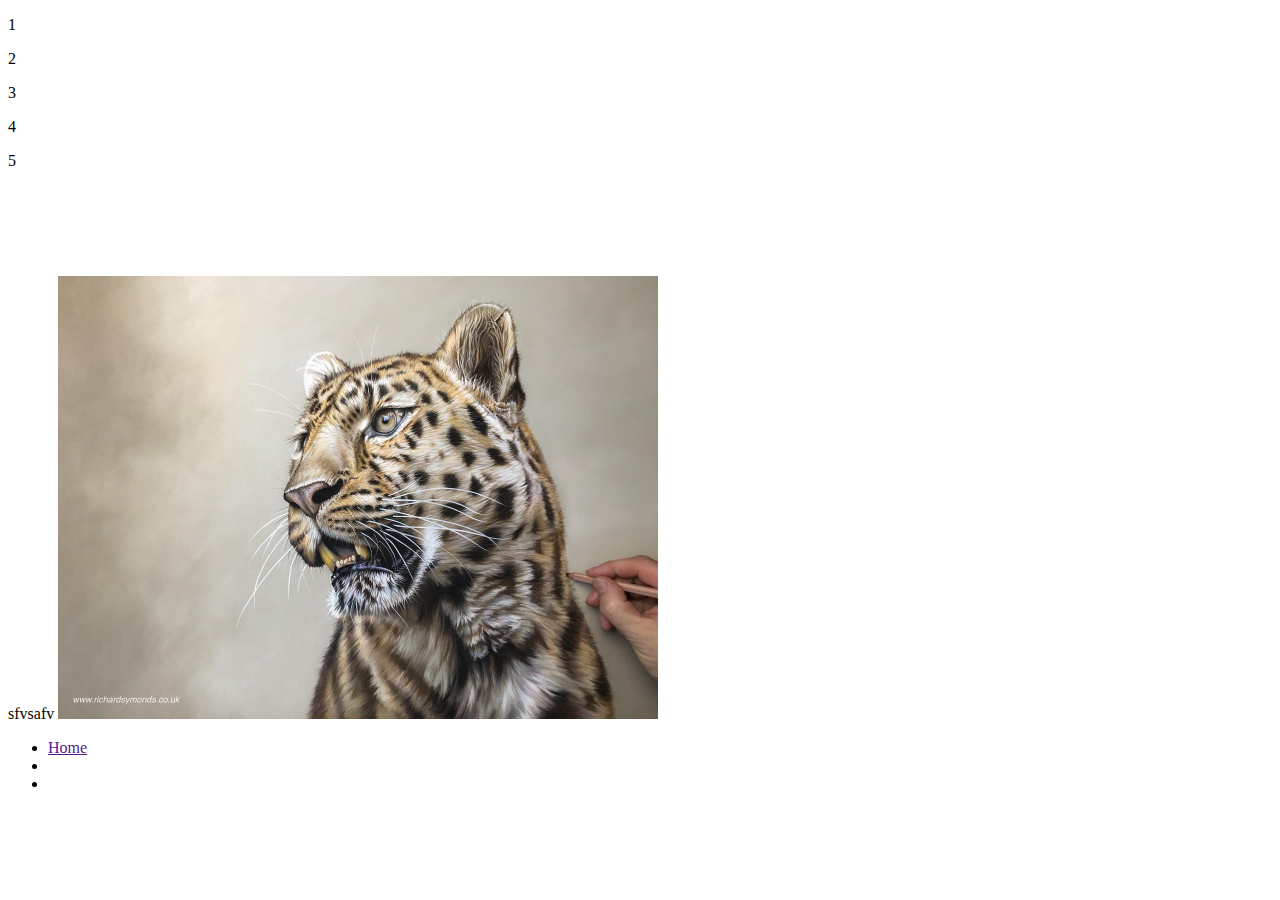
<file: consultations_frontend/consultation_01/index.html>
<!DOCTYPE html>
<html lang="en">
<head>
    <meta charset="UTF-8">
    <meta name="viewport" content="width=device-width, initial-scale=1.0">
    <title>Consultation</title>
</head>
<body>
    <p id="qwerty">1</p>
    <p>2</p>
    <p>3</p>
    <p class="qwerty">4</p>
    <p>5</p>
    <div class="qwerty1"></div>
    <div class="qwerty1"></div>
    <div class="qwerty1"></div>
    <div class="qwerty1"></div>
    <div class="qwerty1"></div>
    <div class="qwerty1"></div>
    <div class="qwerty1"></div>
    <div class="qwerty1"></div>
    <div class="qwerty1"></div>
    <div class="qwerty1"></div>
<p class="qwerty11"></p>
<br>
<br>
<br>
<br>
<br>
<!-- dsfbsdfbdsfbds -->
 sfvsafv

<img src="./media/kisa.jpg" alt="" width="600px" >
    

<ul>
    <li><a href="">Home</a></li>
    <li></li>
    <li></li>
</ul>
    

</body>
</html>
</file>
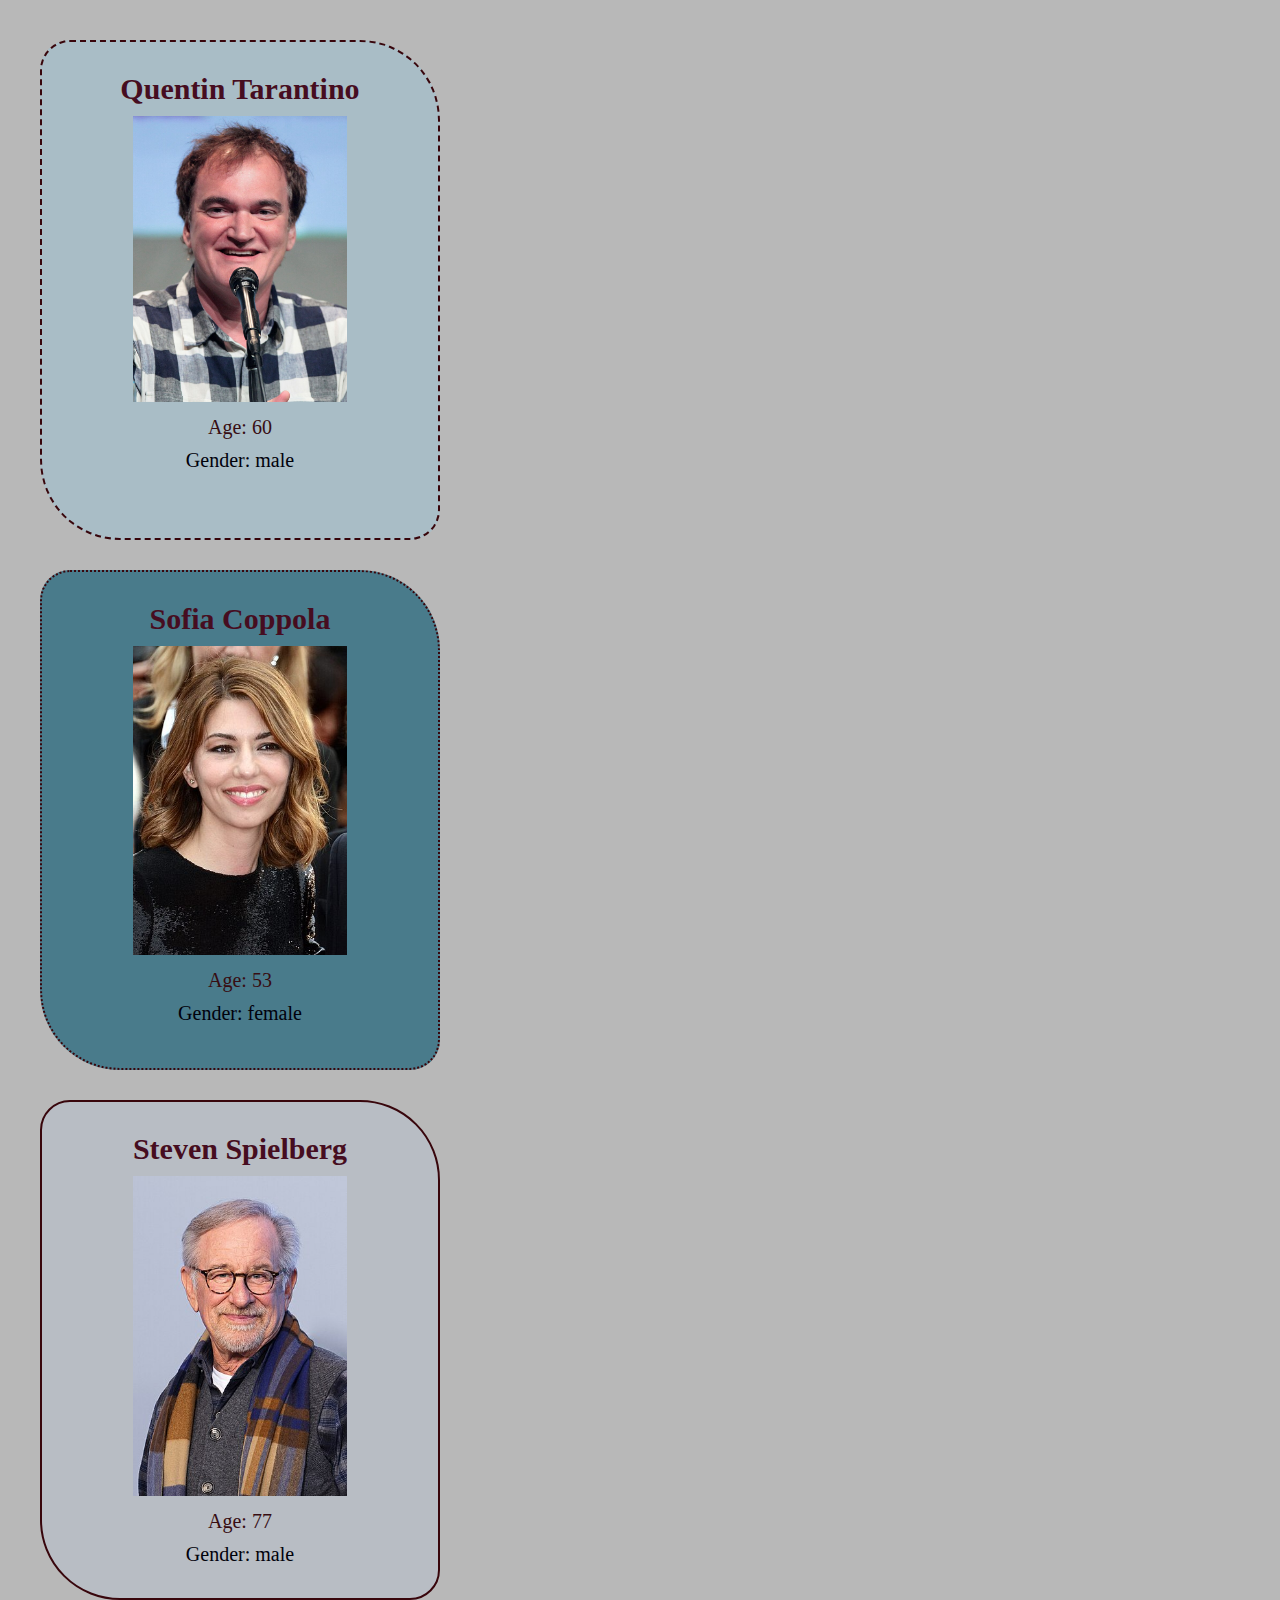
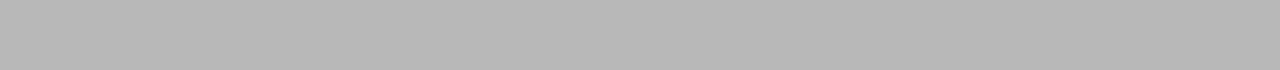
<file: consultations_frontend/consultation_02/index.html>
<!DOCTYPE html>
<html>
  <head>
    <link rel="stylesheet" href="./styles.css" type="text/css" />
    <meta charset="UTF-8" />
    <meta name="viewport" content="width=device-width, initial-scale=1.0" />
    <title>Страница с тремя блоками</title>
  </head>
  <body>
    <div class="container">
      <div class="card card__dashed">
        <h2 class="cart_title">Quentin Tarantino</h2>
        <img
          src="images/Quentin_Tarantino.jpg"
          class="card-image"
          alt="Quentin Tarantino photo"
        />
        <p class="age">Age: 60</p>
        <p class="gender">Gender: male</p>
      </div>
      <div class="card card__dotted">
        <h2 class="cart_title">Sofia Coppola</h2>
        <img
          src="images/Sofia_Coppola_Cannes_2013.jpg"
          alt="Sofia Coppola photo"
          class="card-image"
        />
        <p class="age">Age: 53</p>
        <p class="gender">Gender: female</p>
      </div>
      <div class="card card__double">
        <h2 class="cart_title">Steven Spielberg</h2>
        <img
          src="images/Steven_Spielberg.jpg"
          alt="Steven Spielberg photo"
          title="Steven Spielberg"
          class='card-image'
        />
        <p class="age">Age: 77</p>
        <p class="gender">Gender: male</p>
      </div>
    </div>
  </body>
</html>
</file>
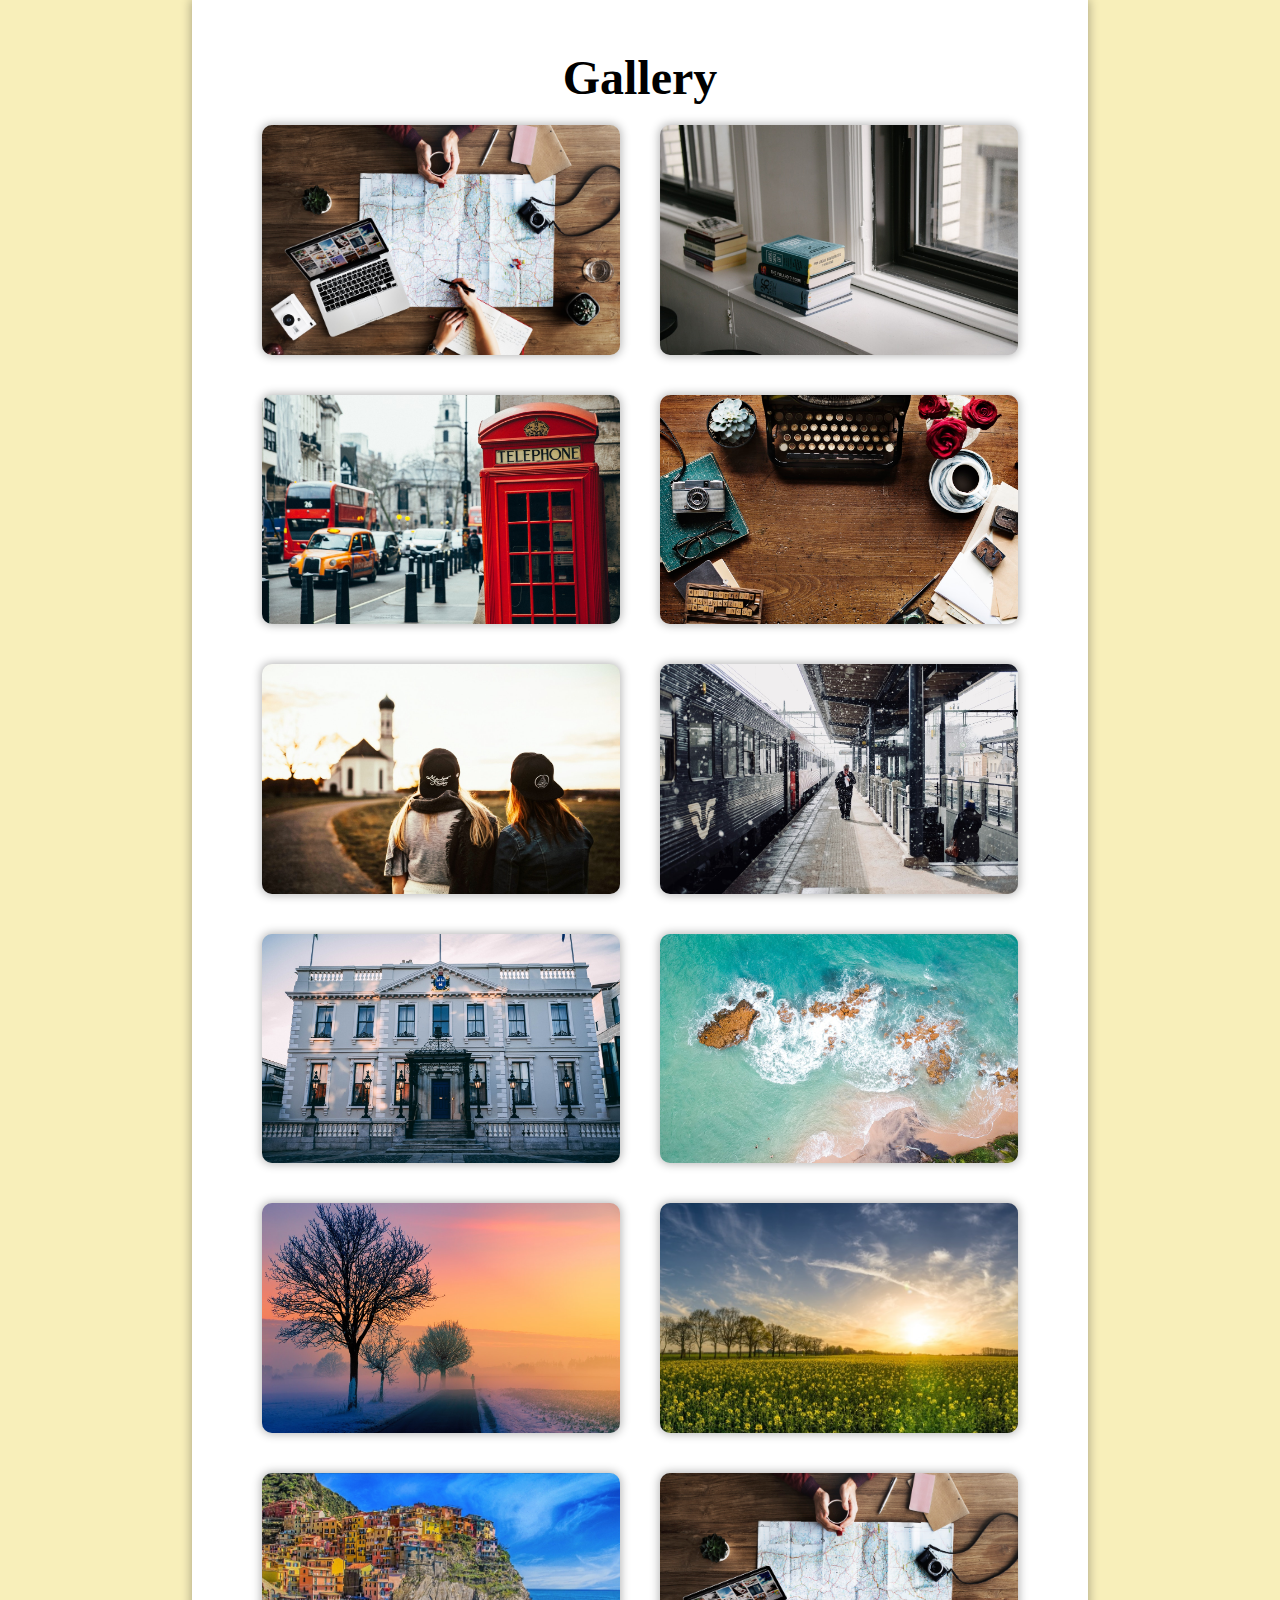
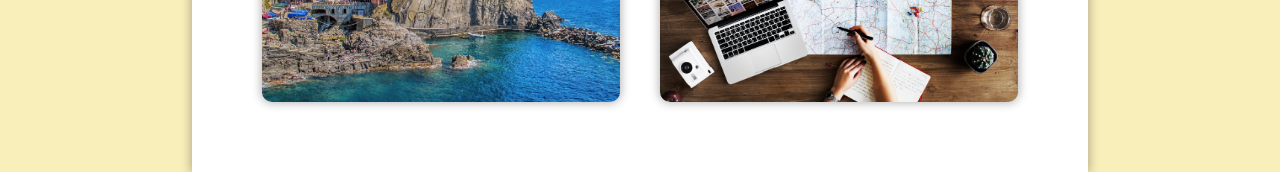
<file: consultations_frontend/consultation_03/index.html>
<!DOCTYPE html>
<html lang="en">
<head>
    <link rel="stylesheet" href="./css/main.css">
    <meta charset="UTF-8">
    <meta name="viewport" content="width=device-width, initial-scale=1.0">
    <title>Document</title>
</head>
<body>
    <main>
        <h1>Gallery</h1>
        <div class="photo photo1"></div>
        <div class="photo photo2"></div>
        <div class="photo photo3"></div>
        <div class="photo photo4"></div>
        <div class="photo photo5"></div>
        <div class="photo photo6"></div>
        <div class="photo photo7"></div>
        <div class="photo photo8"></div>
        <div class="photo photo9"></div>
        <div class="photo photo10"></div>
        <div class="photo photo11"></div>
        <div class="photo photo12"></div>
    </main>
</body>
</html>
</file>
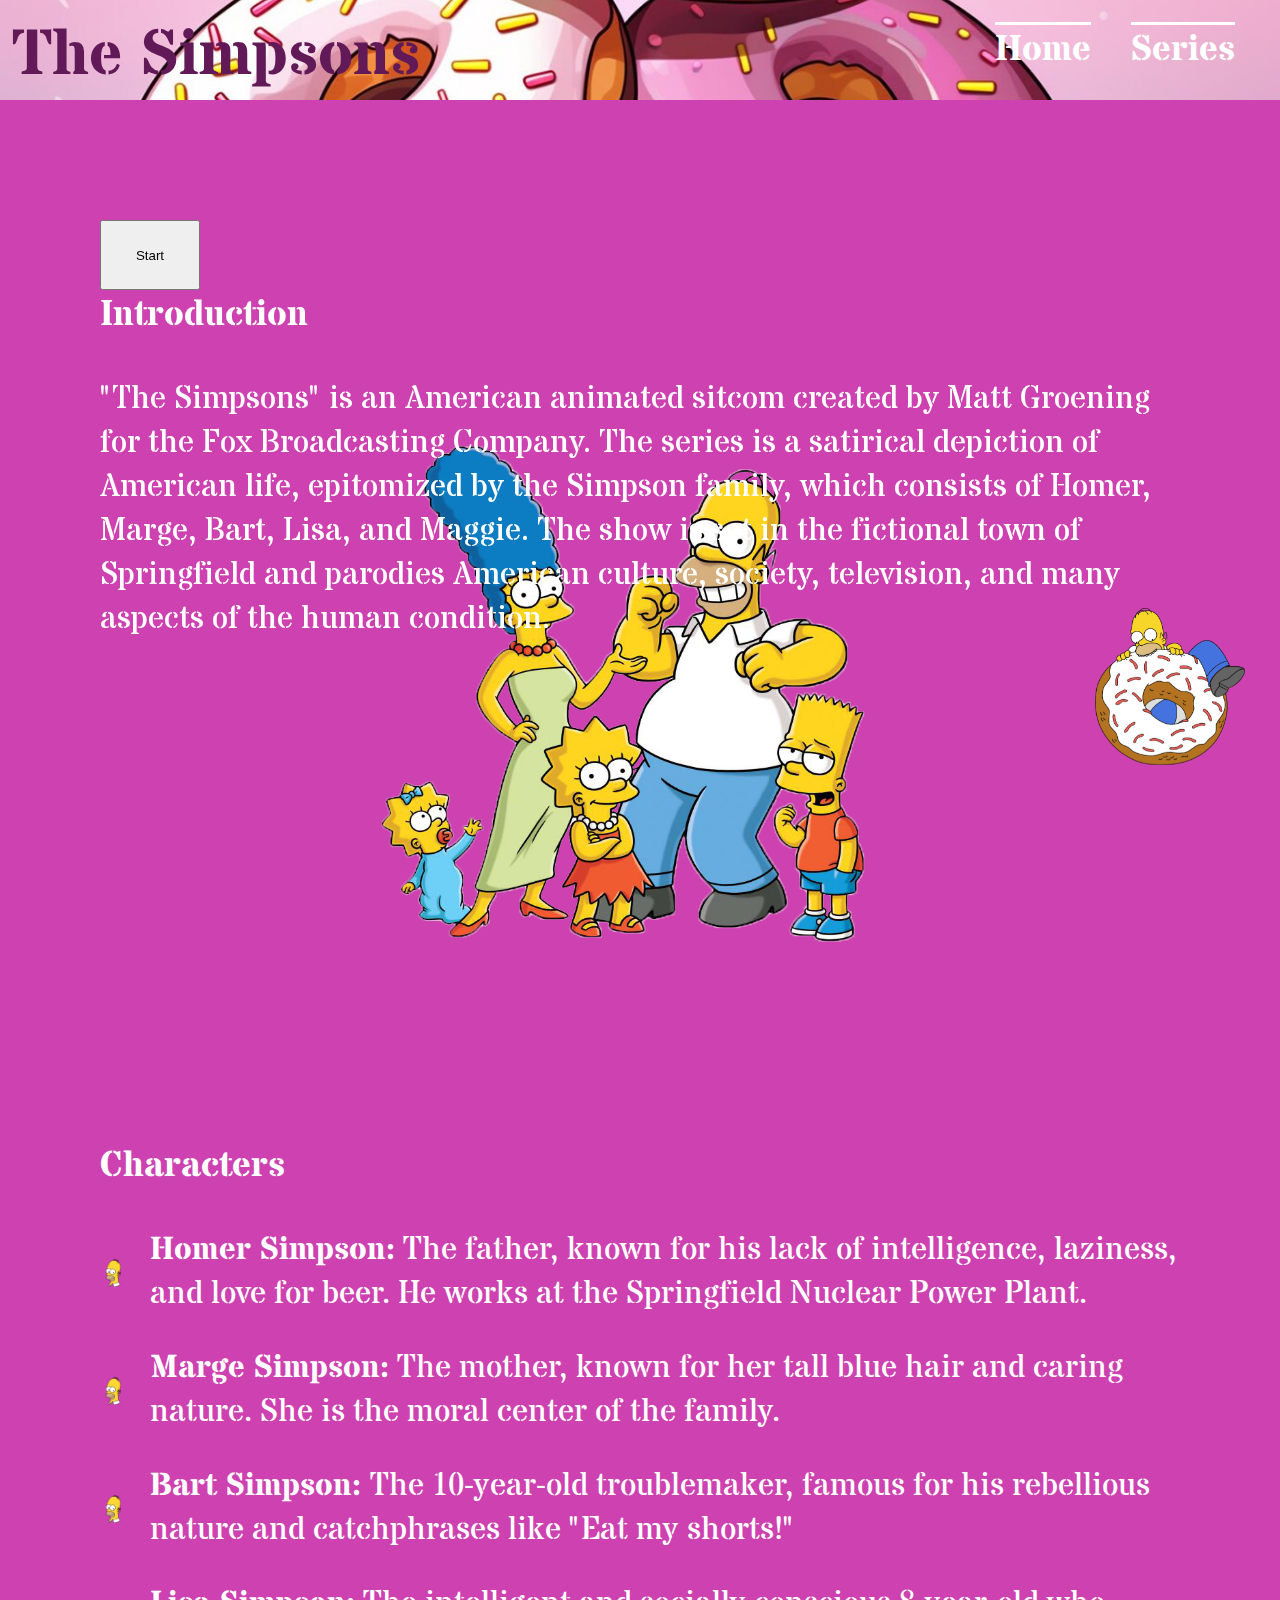
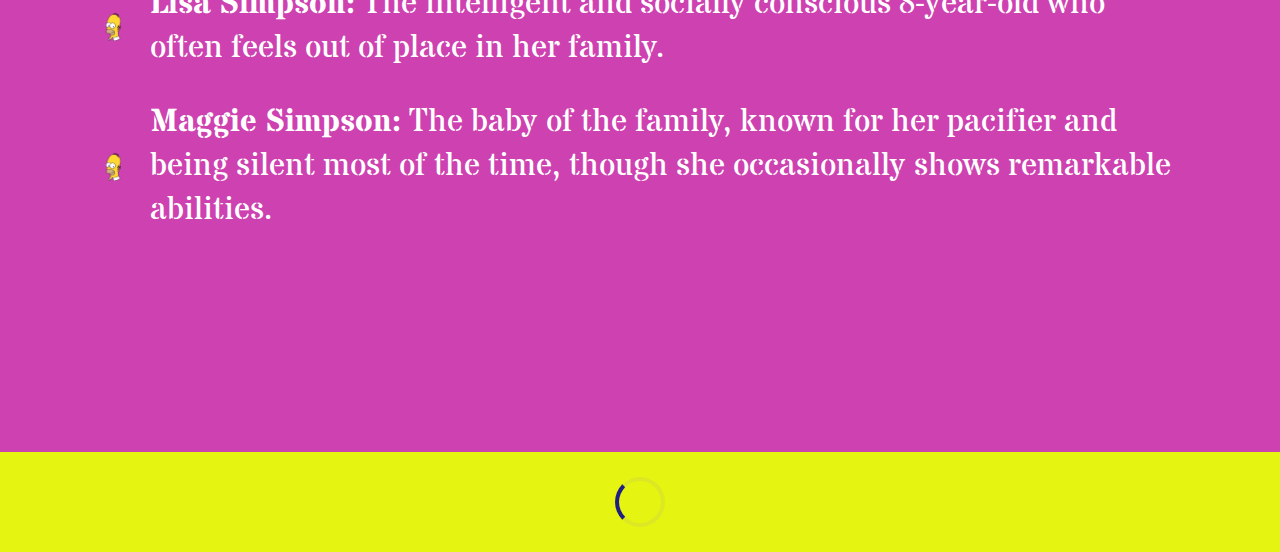
<file: consultations_frontend/consultation_04/index.html>
<!DOCTYPE html>
<html lang="en">
  <head>
    <meta charset="UTF-8" />
    <meta name="viewport" content="width=device-width, initial-scale=1.0" />
    <link rel="stylesheet" href="./styles.css" />
    <title>Consultation 4</title>
    <link
      href="https://fonts.googleapis.com/css?family=Stardos+Stencil:regular,700"
      rel="stylesheet"
    />
  </head>
  <body>
    <div id="root">
      <header>
        <div class="logo-name">The Simpsons</div>
        <nav>
          <a href="" class="nav-link">Home</a>
          <a href="" class="nav-link">Series</a>
        </nav>
      </header>
      <main>
        <section class="introduction">
          <button>Start</button>
          <div class="paragraph-title">Introduction</div>
          <div>
            "The Simpsons" is an American animated sitcom created by Matt
            Groening for the Fox Broadcasting Company. The series is a satirical
            depiction of American life, epitomized by the Simpson family, which
            consists of Homer, Marge, Bart, Lisa, and Maggie. The show is set in
            the fictional town of Springfield and parodies American culture,
            society, television, and many aspects of the human condition.
          </div>
        </section>
        <img
          class="img-family"
          src="./assets/simpsons.png"
          alt="simpson-family"
        />
        <section class="characters">
          <div class="paragraph-title">Characters</div>
          <ul>
            <li>
              <span>Homer Simpson:</span> The father, known for his lack of
              intelligence, laziness, and love for beer. He works at the
              Springfield Nuclear Power Plant.
            </li>
            <li>
              <span>Marge Simpson:</span> The mother, known for her tall blue
              hair and caring nature. She is the moral center of the family.
            </li>
            <li>
              <span>Bart Simpson: </span> The 10-year-old troublemaker, famous
              for his rebellious nature and catchphrases like "Eat my shorts!"
            </li>
            <li>
              <span>Lisa Simpson:</span> The intelligent and socially conscious
              8-year-old who often feels out of place in her family.
            </li>
            <li>
              <span>Maggie Simpson:</span> The baby of the family, known for her
              pacifier and being silent most of the time, though she
              occasionally shows remarkable abilities.
            </li>
          </ul>
        </section>
        <a href="#root">
          <img class="up-button" src="./assets/donut.png" alt="donut up" />
        </a>
      </main>
      <footer>
        <div class="spinner"></div>
      </footer>
    </div>
  </body>
</html>
</file>
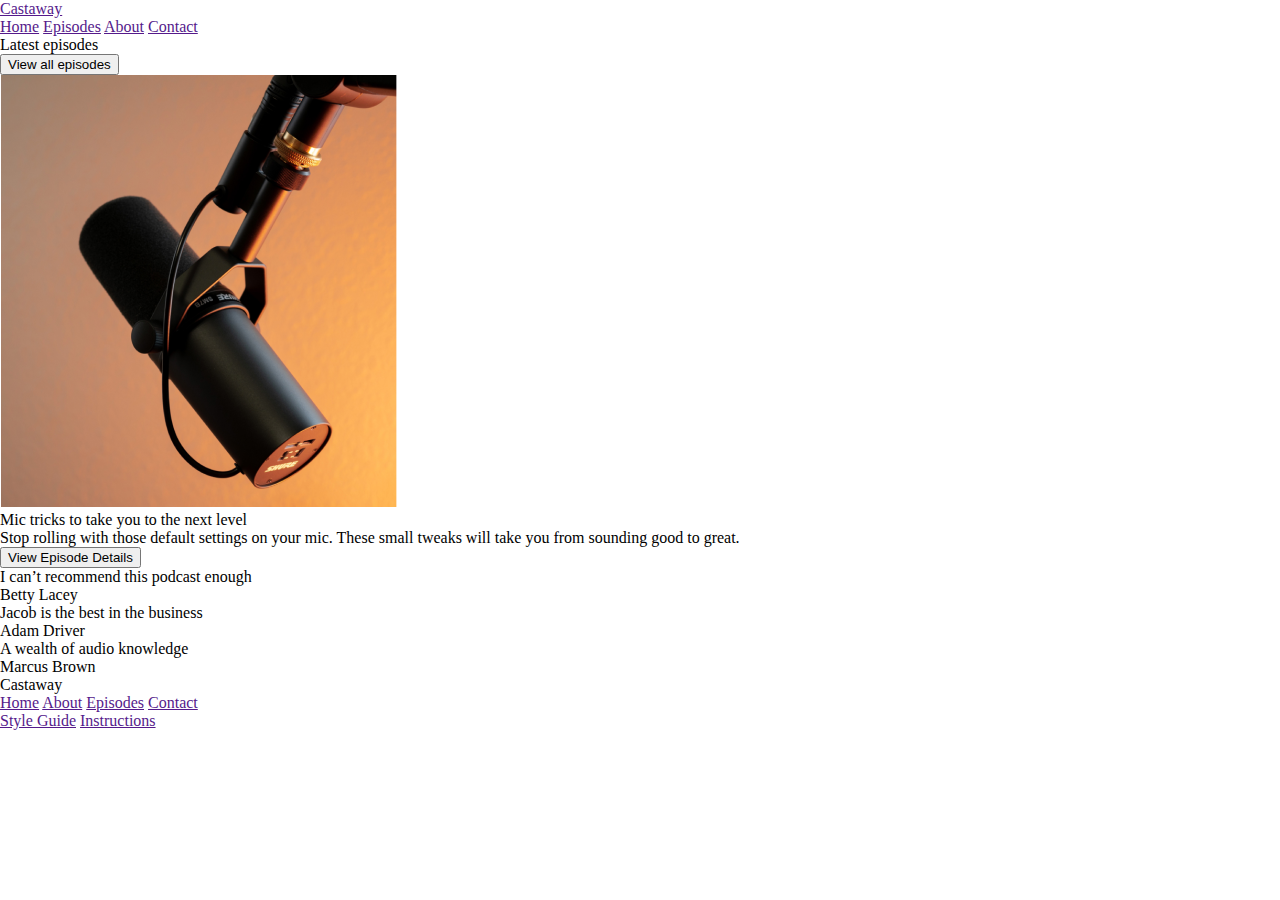
<file: consultations_frontend/consultation_08/index.html>
<!DOCTYPE html>
<html lang="en">
<head>
    <link rel="stylesheet" href="./style.css">
    <meta charset="UTF-8">
    <meta name="viewport" content="width=device-width, initial-scale=1.0">
    <title>Document</title>
</head>
<body>
    <div id="root">
        <header>
            <div class="logo-header">
                <a href="">Castaway</a>
            </div>
            <nav>
                <a href="">Home</a>
                <a href="">Episodes</a>
                <a href="">About</a>
                <a href="">Contact</a>
            </nav>
        </header>
        <main>
            <section class="section-latest-episodes">
                <div class="latest-episodes-header">
                    <div class="section-title">Latest episodes</div>
                    <button class="main-button">View all episodes</button>
                </div>
                <div class="episode-card">
                    <div class="episode-picture-container">
                        <img src="images/microphone.png" alt="microphone">
                    </div>
                    <div class="card-content">
                        <div class="card-title">Mic tricks to take you to the next level</div>
                        <div class="card-bottom-info">
                            <div class="episode-description">Stop rolling with those default settings on your mic. These small tweaks will take you from sounding good to great.</div>
                            <button class="main-button">View Episode Details</button>
                        </div>
                    </div>
                </div>
                <div class="review-cards-container">
                    <div class="review-card">
                        <div class="review-text">I can’t recommend this podcast enough</div>
                        <div class="review-signature">Betty Lacey</div>
                    </div>
                    <div class="review-card">
                        <div class="review-text">Jacob is the best in the business</div>
                        <di class="review-signature">Adam Driver</div>
                    </div>
                    <div class="review-card">
                        <div class="review-text">A wealth of audio knowledge</div>
                        <div class="review-signature">Marcus Brown</div>
                    </div>
                </div>
            </section>
        </main>
        <footer>
            <div class="logo-footer">Castaway
            </div>
            <div class="footer-nav-container">
                <div>
                    <a href="">Home</a>
                    <a href="">About</a>
                    <a href="">Episodes</a>
                    <a href="">Contact</a>
                </div>
                <div>
                    <a href="">Style Guide</a>
                    <a href="">Instructions</a>
                </div>
            </div>
        </footer>
    </div>
    
</body>
</html>
</file>
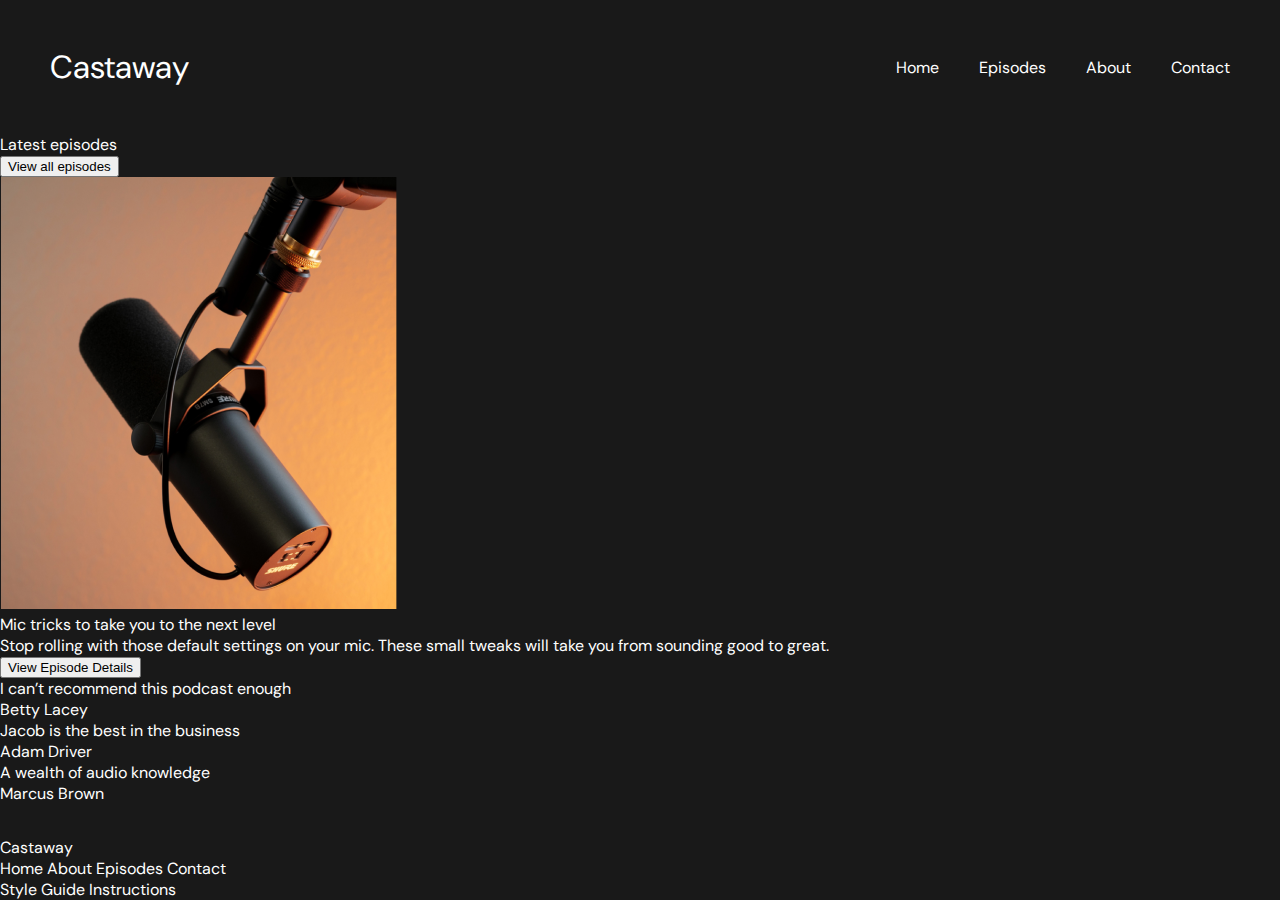
<file: consultations_frontend/consultation_09/index.html>
<!DOCTYPE html>
<html lang="en">
<head>
    <link href="https://fonts.googleapis.com/css?family=DM+Sans:100,200,300,regular,500,600,700,800,900,100italic,200italic,300italic,italic,500italic,600italic,700italic,800italic,900italic" rel="stylesheet" />
    <link rel="stylesheet" href="./style.css">
    <meta charset="UTF-8">
    <meta name="viewport" content="width=device-width, initial-scale=1.0">
    <title>Document</title>
</head>
<body>
    <div id="root">
        <header>
            <div class="logo-header">
                <a href="">Castaway</a>
            </div>
            <nav>
                <a href="">Home</a>
                <a href="">Episodes</a>
                <a href="">About</a>
                <a href="">Contact</a>
            </nav>
        </header>
        <main>
            <section class="section-latest-episodes">
                <div class="latest-episodes-header">
                    <div class="section-title">Latest episodes</div>
                    <button class="main-button">View all episodes</button>
                </div>
                <div class="episode-card">
                    <div class="episode-picture-container">
                        <img src="images/microphone.png" alt="microphone">
                    </div>
                    <div class="card-content">
                        <div class="card-title">Mic tricks to take you to the next level</div>
                        <div class="card-bottom-info">
                            <div class="episode-description">Stop rolling with those default settings on your mic. These small tweaks will take you from sounding good to great.</div>
                            <button class="main-button">View Episode Details</button>
                        </div>
                    </div>
                </div>
                <div class="review-cards-container">
                    <div class="review-card">
                        <div class="review-text">I can’t recommend this podcast enough</div>
                        <div class="review-signature">Betty Lacey</div>
                    </div>
                    <div class="review-card">
                        <div class="review-text">Jacob is the best in the business</div>
                        <div class="review-signature">Adam Driver</div>
                    </div>
                    <div class="review-card">
                        <div class="review-text">A wealth of audio knowledge</div>
                        <div class="review-signature">Marcus Brown</div>
                    </div>
                </div>
            </section>
        </main>
        <footer>
            <div class="logo-footer">Castaway
            </div>
            <div class="footer-nav-container">
                <div>
                    <a href="">Home</a>
                    <a href="">About</a>
                    <a href="">Episodes</a>
                    <a href="">Contact</a>
                </div>
                <div>
                    <a href="">Style Guide</a>
                    <a href="">Instructions</a>
                </div>
            </div>
        </footer>
    </div>
    
</body>
</html>
</file>
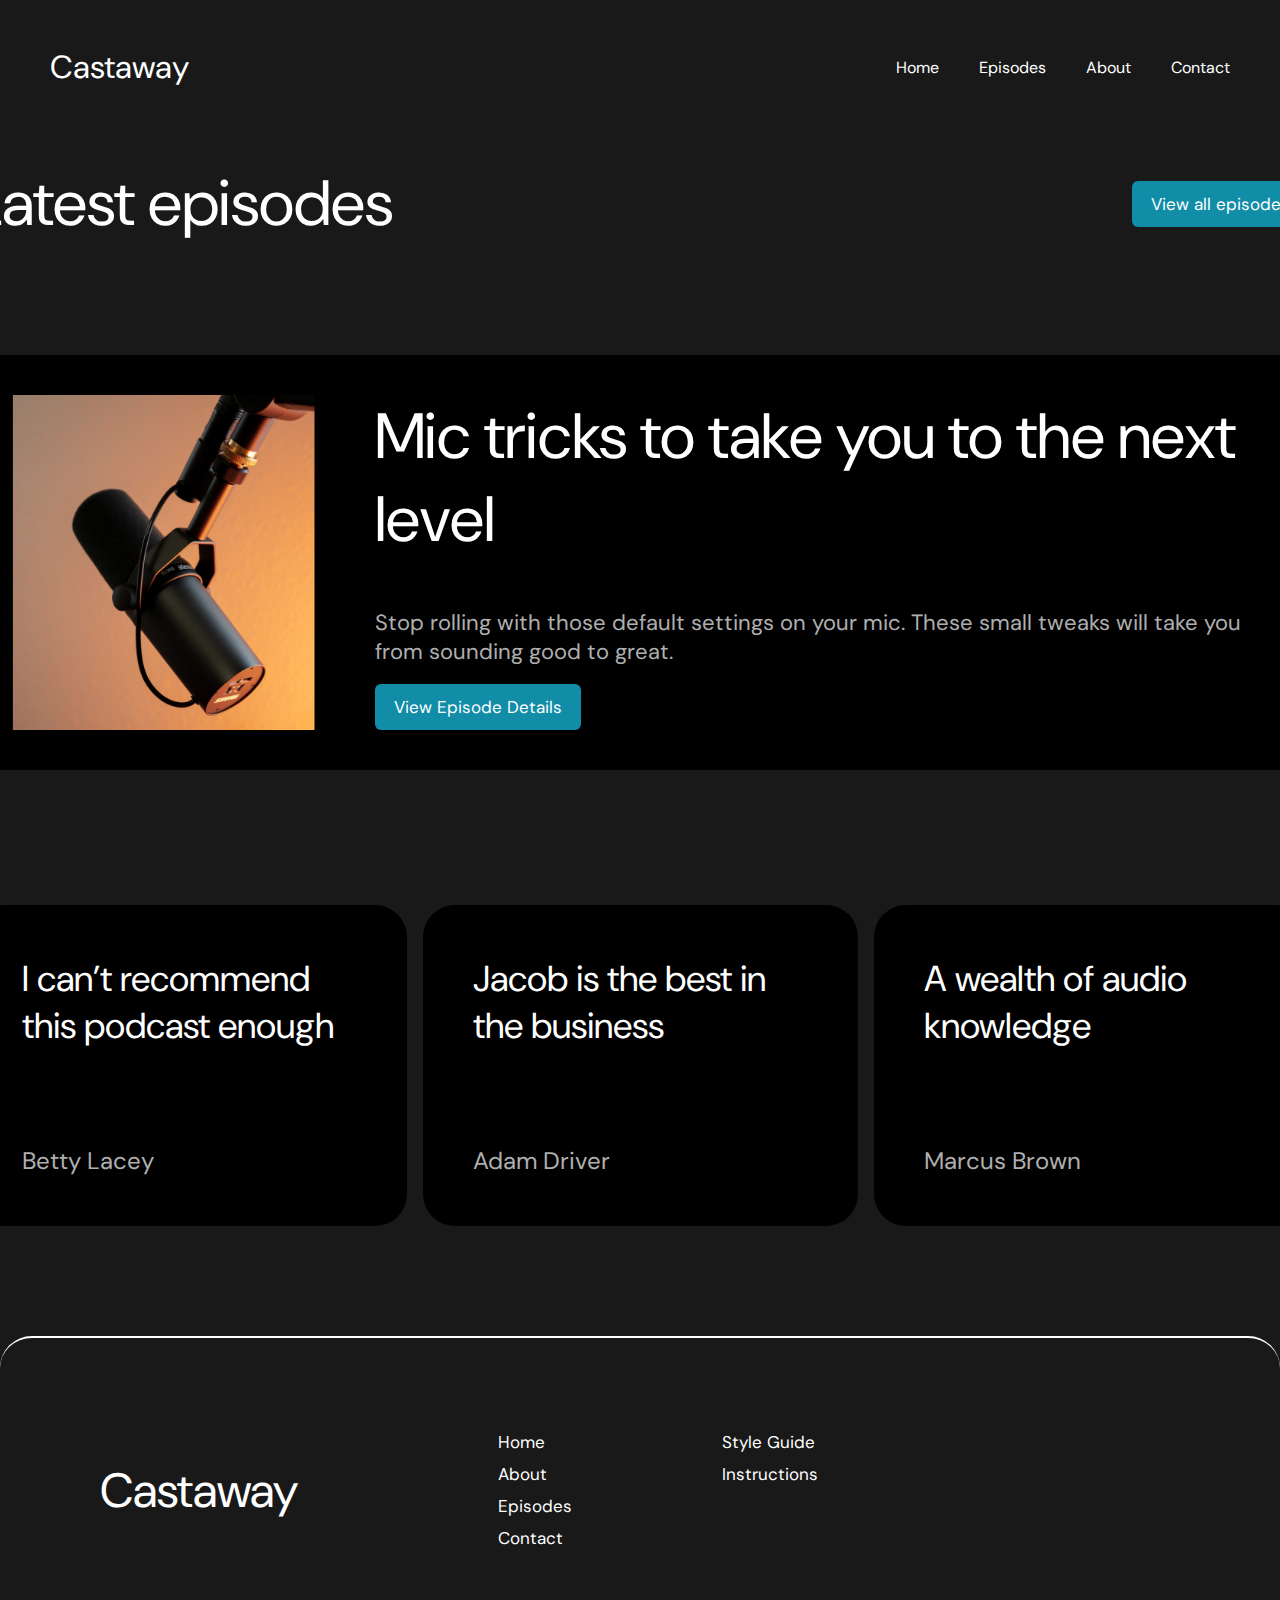
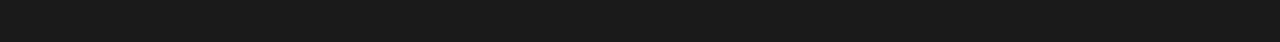
<file: consultations_frontend/consultation_11/index.html>
<!DOCTYPE html>
<html lang="en">
<head>
    <link href="https://fonts.googleapis.com/css?family=DM+Sans:100,200,300,regular,500,600,700,800,900,100italic,200italic,300italic,italic,500italic,600italic,700italic,800italic,900italic" rel="stylesheet" />
    <link rel="stylesheet" href="./style.css">
    <meta charset="UTF-8">
    <meta name="viewport" content="width=device-width, initial-scale=1.0">
    <title>Document</title>
    <script src="index.js" defer></script>
    
</head>
<body>
    <div id="root">
        <header>
            <div class="logo-header">
                <a href="">Castaway</a>
            </div>
            <nav>
                <a href="">Home</a>
                <a href="">Episodes</a>
                <a href="">About</a>
                <a href="">Contact</a>
            </nav>
        </header>
        <main>
            <section class="section-latest-episodes">
                <div class="latest-episodes-header">
                    <div class="section-title">Latest episodes</div>
                    <button class="main-button">View all episodes</button>
                </div>
                <div class="episode-card">
                    <div class="episode-picture-container">
                        <img src="images/microphone.png" alt="microphone">
                    </div>
                    <div class="card-content">
                        <div class="card-title">Mic tricks to take you to the next level</div>
                        <div class="card-bottom-info">
                            <div class="episode-description">Stop rolling with those default settings on your mic. These small tweaks will take you from sounding good to great.</div>
                            <button class="main-button" id="view-episode-button">View Episode Details</button>
                        </div>
                    </div>
                </div>
                <div class="review-cards-container">
                    <div class="review-card">
                        <div class="review-text">I can’t recommend this podcast enough</div>
                        <div class="review-signature">Betty Lacey</div>
                    </div>
                    <div class="review-card">
                        <div class="review-text">Jacob is the best in the business</div>
                        <div class="review-signature">Adam Driver</div>
                    </div>
                    <div class="review-card">
                        <div class="review-text">A wealth of audio knowledge</div>
                        <div class="review-signature">Marcus Brown</div>
                    </div>
                </div>
            </section>
        </main>
        <footer>
            <div class="logo-footer">Castaway
            </div>
            <div class="footer-nav-container">
                <div>
                    <a href="">Home</a>
                    <a href="">About</a>
                    <a href="">Episodes</a>
                    <a href="">Contact</a>
                </div>
                <div>
                    <a href="">Style Guide</a>
                    <a href="">Instructions</a>
                </div>
            </div>
        </footer>
    </div>
    
</body>
</html>
</file>
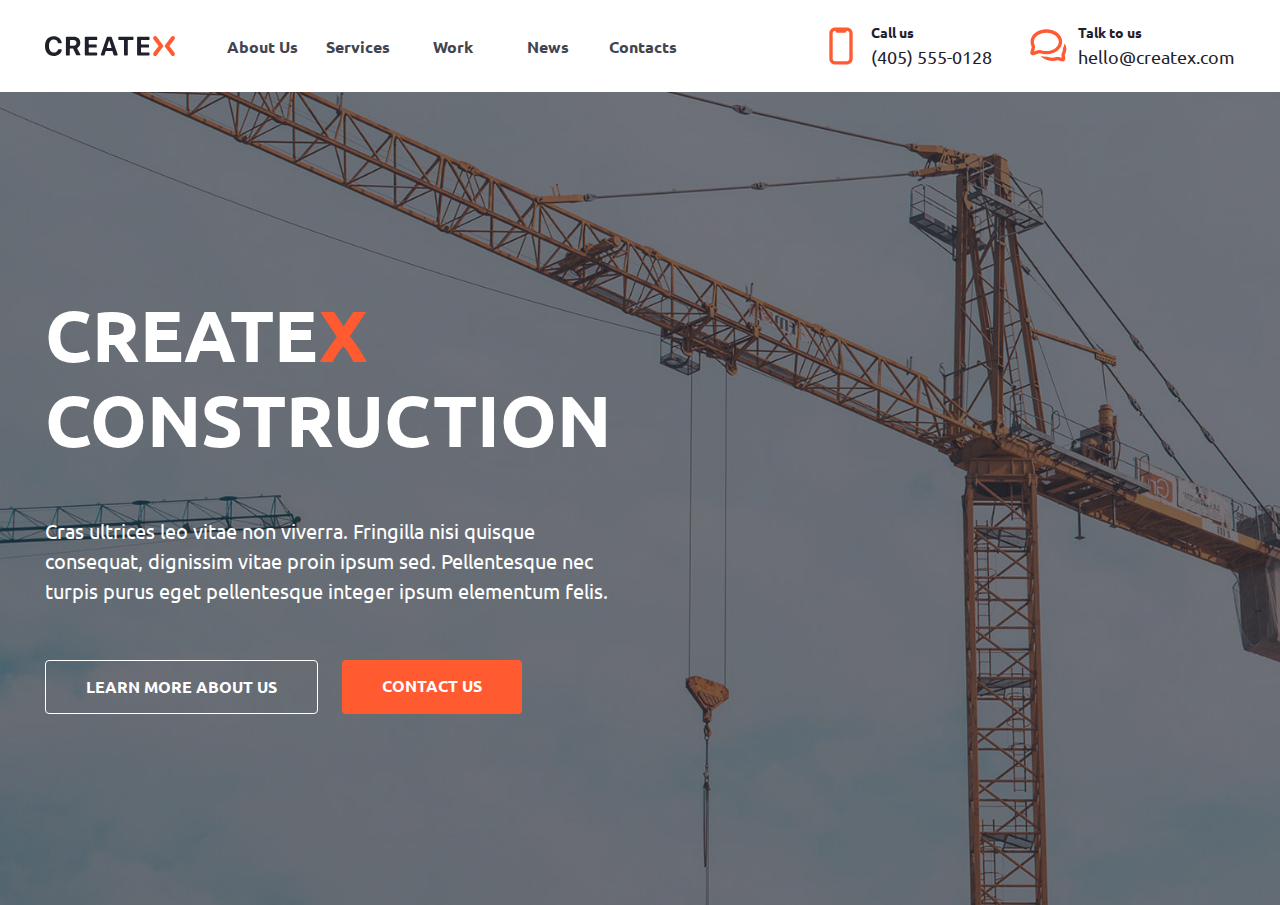
<file: consultations_frontend/consultation_13/index.html>
<!DOCTYPE html>
<html lang="en">
   <head>
      <meta charset="UTF-8" />
      <meta name="viewport" content="width=device-width, initial-scale=1.0" />
      <title>CreateX</title>
      <link rel="stylesheet" href="./styles/globalStyles.css">
      <link rel="stylesheet" href="./styles.css" />
   </head>
   <body>
      <div class="wrapper">
         <div class="container">
            <header class="header">
               <div class="logo-nav">
                  <div class="logo">
                     <a href="./index.html"
                        ><img src="assets/logo.svg" alt="logo"
                     /></a>
                  </div>
                  <nav class="navbar">
                     <a href="#" class="navbar__item">About Us</a>
                     <a href="#" class="navbar__item">Services</a>
                     <a href="#" class="navbar__item">Work</a>
                     <a href="#" class="navbar__item">News</a>
                     <a href="#" class="navbar__item">Contacts</a>
                  </nav>
               </div>
               <div class="contacts">
                  <div class="contacts__item item-phone">
                     <a href="#">
                        <div class="contacts__text">Call us</div>
                        <div class="contacts__coordinates">(405) 555-0128</div>
                     </a>
                  </div>

                  <div class="contacts__item item-email">
                     <a href="#">
                        <div class="contacts__text">Talk to us</div>
                        <div class="contacts__coordinates">
                           hello@createx.com
                        </div>
                     </a>
                  </div>
               </div>
            </header>
         </div>
         <main class="content">
            <div class="container">
               <section class="section">
                  <h1 class="content__title">
                     CREATE<span>X</span> CONSTRUCTION
                  </h1>
                  <div class="content__text">
                     Cras ultrices leo vitae non viverra. Fringilla nisi quisque
                     consequat, dignissim vitae proin ipsum sed. Pellentesque
                     nec turpis purus eget pellentesque integer ipsum elementum
                     felis.
                  </div>
                  <div class="buttons">
                     <a href="#" class="buttons__learn-more"
                        >Learn more about us</a
                     >
                     <a href="./pages/contactUs/contact_Us.html" class="buttons__contact-us"
                        >Contact Us</a
                     >
                  </div>
               </section>
            </div>
         </main>
      </div>
   </body>
</html>
</file>
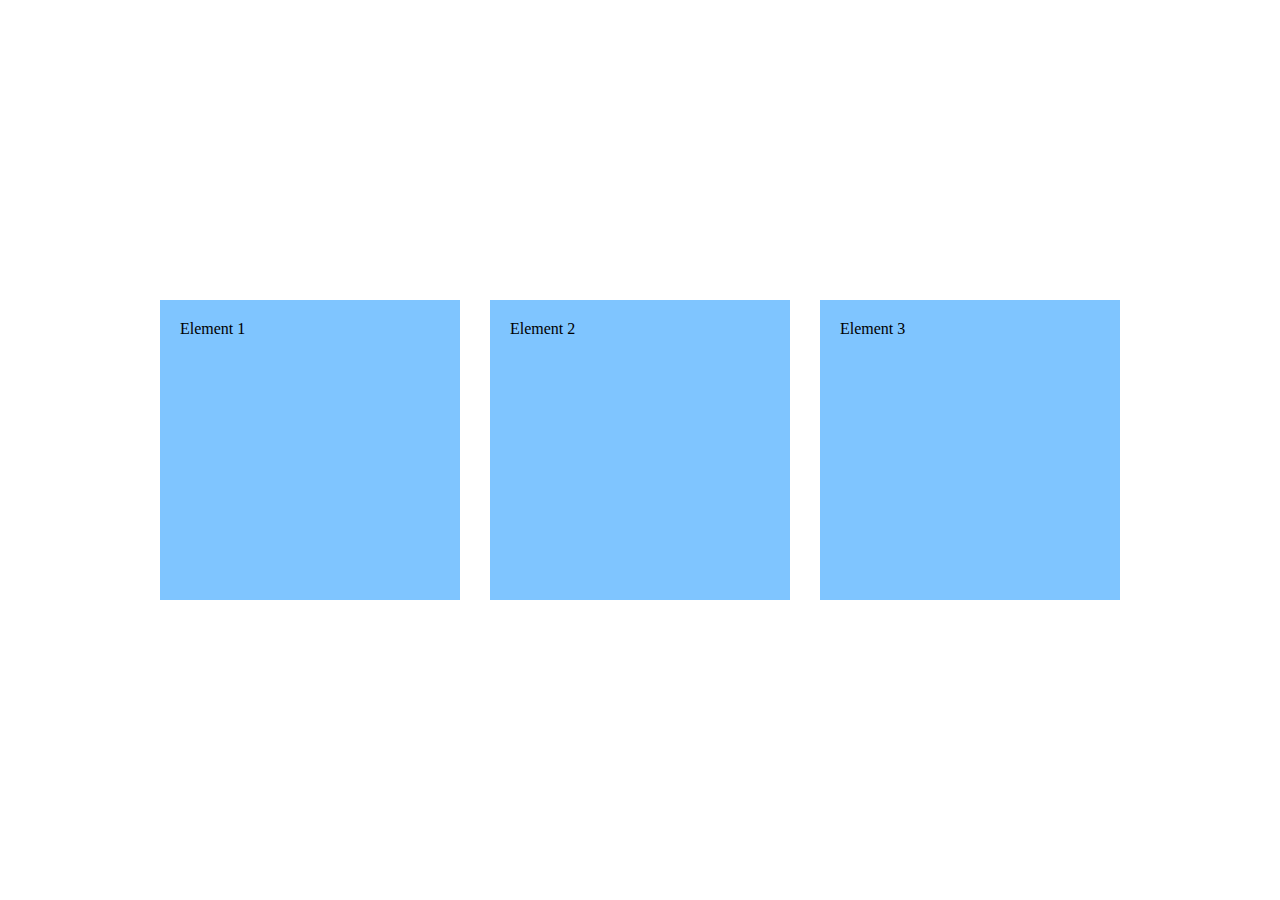
<file: consultations_frontend/consultation_14/index.html>
<!DOCTYPE html>
<html lang="en">
  <head>
    <meta charset="UTF-8" />
    <link rel="stylesheet" href="./styles.css" type="text/css" />
    <meta name="viewport" content="width=device-width, initial-scale=1.0" />
    <title>Consultation14</title>
    <script src="index.js" defer></script>
  </head>
  <body>
    <div id="root">
      <!-- <div class="top-block">First</div>
      <div class="bottom-block">Second</div> -->
      <div class="media-example">Element 1</div>
      <div class="media-example">Element 2</div>
      <div class="media-example">Element 3</div>
    </div>
  </body>
</html>
</file>
<file: consultations_frontend/consultation_02/styles.css>
* {
  box-sizing: border-box;
}

html,
body {
  height: 100%;
  margin: 0;
  padding: 0;
}

.container {
  background-color: #08080649;
  padding: 40px;
 
}

.card {
  width: 400px;
  height: 500px;
  border: 2px solid rgb(56, 6, 12);
  padding: 20px;
  border-radius: 30px 80px;
  margin-bottom: 30px;
  text-align: center;
}

.card-image {
  width: 60%;
  /* height: 330px; */
}

.cart_title {
  font-size: 30px;
  margin: 10px 0;
  color: rgb(70, 13, 32);
}

.age {
  font-size: 20px;
  margin: 10px 0;
  color: rgb(55, 13, 18);
}

.gender {
  font-size: 20px;
  margin: 8px 0;
  color: rgb(1, 1, 11);
}

.card__dashed {
  background-color: rgba(153, 196, 215, 0.47);
  border-style: dashed;
}

.card__dotted {
  background-color: rgb(73, 123, 139);
  border-style: dotted;
}

.card__double {
  background-color: rgba(186, 197, 211, 0.442);
  border-style: double;
}
</file>
<file: consultations_frontend/consultation_03/css/main.css>
*{
    padding: 0;
    margin: 0;
    box-sizing: border-box;
}
@font-face {
    font-family: Roboto;
    src: url(../fonts/Roboto-Regular.ttf);
}


body{
    background-color: #f8efba;
}

main{
    width: 70%;
    padding: 50px;
    margin: auto;
    background-color: #fff;
    display: flex;
    flex-wrap: wrap;
    justify-content: center;
    box-shadow: 0 0 10px 1px rgba(0, 0, 0, 0.3);



}

h1{
    width: 100%;
    text-align: center;
    font-size: 48px;

}

.photo{
width: calc(50% - 40px);
height: calc((35vw - 40px) / 16 * 9);
/* width: calc(50% - 40px);
50%: Это 50% ширины родительского элемента.
- 40px: Это вычитание 40 пикселей из значения 50%. */

/* height: calc((35vw - 40px) / 16 * 9);
35vw: Это 35% от ширины окна просмотра (viewport width).
- 40px: Это вычитание 40 пикселей из значения 35vw.
16: Это деление на 16. Предположительно, это может быть для получения соотношения сторон 16:9.
* 9: Это умножение на 9 для завершения вычисления соотношения сторон 16:9.
Таким образом, итоговая высота элемента рассчитывается как 35% ширины окна просмотра минус 40 пикселей,
 деленное на 16 и умноженное на 9. */
margin: 20px;
background-color: orange;
background-position: center;
background-size: cover;
box-shadow: 0 0 10px 1px rgba(0, 0, 0, 0.3);
border-radius: 10px;
transition: all 0.9s ease;
}



.photo:hover{
    transform: scale(1.7) rotate(3deg);
}


.photo1{
    background-image: url(../img/img1.jpeg);

}
.photo2{
    background-image: url(../img/img2.jpeg);
}
.photo3{
    background-image: url(../img/img3.jpeg);
}
.photo4{
    background-image: url(../img/img4.jpeg);
}
.photo5{
    background-image: url(../img/img5.jpeg);
}
.photo6{
    background-image: url(../img/img6.jpeg);
}
.photo7{
    background-image: url(../img/img7.jpeg);
}
.photo8{
    background-image: url(../img/img8.jpeg);
}
.photo9{
    background-image: url(../img/img9.jpeg);
}
.photo10{
    background-image: url(../img/img10.jpeg);
}
.photo11{
    background-image: url(../img/img11.jpg);
}
.photo12{
    background-image: url(../img/img12.jpeg);
}
</file>
<file: consultations_frontend/consultation_04/styles.css>
* {
  margin: 0;
  padding: 0;
  box-sizing: border-box;
}

html,
body {
  height: 100%;
  margin: 0;
  padding: 0;
  font-family: "Stardos Stencil", Arial, sans-serif;
}

#root {
  display: flex;
  flex-direction: column;
  width: 100%;
  min-height: 100%;
}

header {
  display: flex;
  justify-content: space-between;
  position: fixed;
  top: 0;
  z-index: 2;
  width: 100%;
  height: 100px;
  padding: 12px;
  background-image: url(./assets/donuts.jpg);
  background-size: cover;
  background-position: center;
}

.logo-name {
  font-size: 64px;
  color: #611a57;
  font-weight: bold;
}

nav {
  display: flex;
  align-self: center;
  gap: 40px;
  margin: 33px;
}

.nav-link {
  text-decoration: overline;
  font-size: 36px;
  font-weight: bold;
  color: #ffffff;
}

main {
  position: relative;
  display: flex;
  flex-direction: column;
  background-color: #ce41b0;
  padding: 220px 100px;
  flex: 1;
  font-size: 32px;
  color: white;
}

button {
  width: 100px;
  height: 70px;
  cursor: pointer;
}

.paragraph-title {
  font-size: 36px;
  font-weight: bold;
  margin-bottom: 37px;
}

.introduction {
  position: relative;
  margin-bottom: 500px;
  z-index: 1;
}

.img-family {
  width: 500px;
  position: absolute;
  top: 445px;
  left: 372px;
}

ul {
  display: flex;
  flex-direction: column;
  gap: 30px;
  list-style-type: none;
}

ul > li {
  background-image: url("./assets/head.png");
  background-repeat: no-repeat;
  background-position: 0 50%;
  padding-left: 50px;
  background-size: 30px 30px;
}

li > span {
  font-weight: bold;
}

.up-button {
  position: fixed;
  right: 35px;
  bottom: 135px;
  width: 150px;
}

footer {
  position: relative;
  display: flex;
  justify-content: center;
  align-items: center;
  min-height: 100px;
  width: 100%;
  background-color: #e5f410;
  z-index: 2;
}

/* анимация с помощью keyframes */
.spinner {
  width: 50px;
  height: 50px;
  border-radius: 50%;
  border: 4px solid rgba(161, 158, 158, 0.137);
  border-left-color: rgb(31, 31, 129);
  /* animation-name: spin;
  animation-duration: 3s;
  animation-iteration-count: infinite;
  animation-direction: alternate;
  animation-timing-function: linear; */
  /* обобщенное свойство */
  animation: spin 3s infinite linear;
}

/* @keyframes spin {
  from {
    width: 50px;
  }

  50% {
    background-color: #611a57;
  }

  to {
    width: 100px;
  }
} */

@keyframes spin {
  to {
    transform: rotate(360deg);
  }
}
</file>
<file: consultations_frontend/consultation_08/style.css>
* {
    box-sizing: border-box;
    /* margin: 0;
    padding: 0; */
    /* второй вариант очистки отступов (вместо строк 17, 18, 32,33) */
}
/* исследование свойства ox-sizing: border-box */
/* header {
    height: 200px;
    width: 400px;
    padding: 20px;
    border: 2px solid black;
    margin: 30px;
} */

body, html {
    /* первый вариант очистки отступов */
    padding: 0;
    margin: 0;
    height: 100%;

}
/* первый вариант очистки отступов */
h1,
h2,
h3,
h4,
h5,
h6,
p,
ul,
li {
    margin: 0;
    padding: 0;
}
</file>
<file: consultations_frontend/consultation_09/style.css>
* {
    box-sizing: border-box;
    /* margin: 0;
    padding: 0; */
    /* второй вариант очистки отступов (вместо строк 17, 18, 32,33) */
}
/* исследование свойства ox-sizing: border-box */
/* header {
    height: 200px;
    width: 400px;
    padding: 20px;
    border: 2px solid black;
    margin: 30px;
} */

body, html {
    /* первый вариант очистки отступов */
    padding: 0;
    margin: 0;
    height: 100%;

}

/* первый вариант очистки отступов */
h1,
h2,
h3,
h4,
h5,
h6,
p,
ul,
li {
    margin: 0;
    padding: 0;
}

a {
    color: #FFFFFF;
    text-decoration: none;
}

#root {
    display: flex;
    flex-direction: column;
    background: #191919;
    height: 100%;
    font-family: "DM Sans", sans-serif;
    color: #FFFFFF;
}
main {
    flex:1;
    
}
header {
    display: flex; 
    padding: 46px 50px;
    justify-content: space-between;
}

nav {
    display: flex;
    gap: 40px;
    align-items: center;
}
.logo-header {
    font-size: 32px;
}
</file>
<file: consultations_frontend/consultation_11/style.css>
* {
    box-sizing: border-box;
    /* margin: 0;
    padding: 0; */
    /* второй вариант очистки отступов (вместо строк 17, 18, 32,33) */
}
/* исследование свойства ox-sizing: border-box */
/* header {
    height: 200px;
    width: 400px;
    padding: 20px;
    border: 2px solid black;
    margin: 30px;
} */

body, html {
    /* первый вариант очистки отступов */
    padding: 0;
    margin: 0;
    min-height: 100%;

}

/* первый вариант очистки отступов */
h1,
h2,
h3,
h4,
h5,
h6,
p,
ul,
li {
    margin: 0;
    padding: 0;
}

a {
    color: #FFFFFF;
    text-decoration: none;
}

#root {
    display: flex;
    flex-direction: column;
    background: #191919;
    height: 100%;
    font-family: "DM Sans", sans-serif;
    color: #FFFFFF;
}

header {
    display: flex; 
    padding: 46px 50px;
    justify-content: space-between;
    align-items: center;
}

nav {
    display: flex;
    gap: 40px;
}
.logo-header {
    font-size: 32px;
}

main {
    display: flex;
    flex-direction: column;
    flex:1;
    padding: 28px 50px 110px;
    align-items: center;
    
}

.section-latest-episodes {
    display: flex;
    flex-direction: column;
}

.latest-episodes-header {
    display: flex;
    align-items: center;
    justify-content: space-between;
}

.section-title {
    font-size: 64px;
}

.main-button {
    padding: 12px 19px;
    border-radius: 6px;
    width: fit-content;
    font-family: "DM Sans", sans-serif;
    font-size: 17px;
    color: #FFFFFF;
    background-color: #118DA8;
    border: none;
}

.episode-card {
    display: flex;
    gap: 60px;
    padding: 40px;
    margin: 110px 0px 135px;
    background-color: #000000;
    border-radius: 32px;
}

.episode-card_mod{
   background-color: darkblue;
   border: 2px solid yellow;
}

.episode-picture-container {
    width: 395;
    height: 432;
}

.episode-picture-container > img {
    height: 100%;
    width: 100%;
}

.card-content {
    display: flex;
    flex-direction: column;
    justify-content:space-between;
    
}
.card-title {
    font-size: 64px;
}
.episode-description {
    font-size: 22px;
    color: #FFFFFFB2;

}
.card-bottom-info {
    display: flex;
    flex-direction: column;
    gap: 18px;
}
.review-cards-container {
    display: flex;
    gap: 16px;
}
.review-card {
    display: flex;
    flex-direction: column;
    justify-content: space-between;
    width: 435px;
    height: 321px;
    border-radius: 32px;
    padding: 50px;
    background-color: #000000;
}
.review-text {
    font-size: 36px;

}

.review-signature {
    font-size: 24px;
    color: #FFFFFFB2;

}

footer {
    display: flex;
    border-top: 2px solid #FFFFFF;
    border-radius:32px;
    gap: 200px;
    padding: 93px 100px;
}

.logo-footer {
    align-self: center;
    font-size: 48px;
}

.footer-nav-container {
    display: flex;
    gap: 150px;
    font-size: 17px;
}

.footer-nav-container > div {
    display: flex;
    flex-direction: column;
    gap: 10px;
}
</file>
<file: consultations_frontend/consultation_13/styles/globalStyles.css>
@import url(https://fonts.googleapis.com/css?family=Ubuntu:300,300italic,regular,italic,500,500italic,700,700italic);
/*Обнуление*/
* {
   padding: 0;
   margin: 0;
   border: 0;
}

*,
*:before,
*:after {
   -moz-box-sizing: border-box;
   -webkit-box-sizing: border-box;
   box-sizing: border-box;
}

:focus,
:active {
   outline: none;
}

a:focus,
a:active {
   outline: none;
}

nav,
footer,
header,
aside {
   display: block;
}

html,
body {
   height: 100%;
   width: 100%;
   font-size: 100%;
   line-height: 1;
   font-size: 14px;
   -ms-text-size-adjust: 100%;
   -moz-text-size-adjust: 100%;
   -webkit-text-size-adjust: 100%;
}

input,
button,
textarea {
   font-family: inherit;
}

input::-ms-clear {
   display: none;
}

button {
   cursor: pointer;
}

button::-moz-focus-inner {
   padding: 0;
   border: 0;
}

a,
a:visited {
   text-decoration: none;
}

a:hover {
   text-decoration: none;
}

ul li {
   list-style: none;
}

img {
   vertical-align: top;
}

h1,
h2,
h3,
h4,
h5,
h6 {
   font-size: inherit;
   font-weight: 400;
}

/*--------------------*/
body{
   font-family: "Ubuntu";
}
.wrapper {
   

}
.container {
   margin: 0 auto;
   padding:0 20px;
   max-width: 1230px;
}
.header {
   height: 92px;
   display: flex;
   align-items: center;
   justify-content: space-between;
   
}
.logo-nav {
   min-width: 640px;
   display: flex;
   gap: 40px;
   align-items: center;
   justify-content: space-between;
}


.logo {
}
.navbar {
   display: flex;
   gap: 10px;

}
.navbar__item {
   width: 85px;
   height: 35px;
   font-size: 16px;
   line-height: 35px;
   font-weight: 700;
   text-align: center;
   color: #424551;
   transition: 0.4s;
}

.navbar__item:hover{
   box-shadow: 0 0 10px #FF5A30;
   transition: 0.4s;
   border-radius: 20px;
}
.contacts {
   display: flex;
   gap: 36px;
   justify-content: space-between;
   align-items: center;

}
.contacts__item a{
   color:#1E212C;
}

.contacts__text {
   font-size: 14px;
   font-weight: 700;
   line-height: 21px;
}
.contacts__coordinates {
   font-size: 18px;
   line-height: 27px;
}
.item-phone{
   padding: 0 0 0 50px;
   background: url(../assets/iPhone.svg)left  no-repeat;


}

.item-email{
   padding: 0 0 0 50px;
   background: url(../assets/Chat.svg)left  no-repeat;
}
</file>
<file: consultations_frontend/consultation_13/styles.css>
.content {
   margin: 0 auto;
   min-height: 90.3vh;
   max-width: 1920px;
   background: url(./assets/bg-image.jpg) no-repeat center/cover;
   padding: 200px 0 0 0;

}


.section {
   max-width: 577px;
   color: white;
   display: flex;
   flex-direction: column;
   gap: 54px;
   
}
.content__title {
   font-size: 72px;
   font-weight: 700;
   line-height: 85px;
}
.content__title span{
   color: #FF5A30;
}
.content__text {
   font-size: 20px;
   line-height: 30px;
   
}
.buttons {
   display: flex;
   gap: 24px;

}
.buttons a{
   color: white;
   text-transform: uppercase;
   font-size: 16px;
  font-weight: 700;
   line-height: 52px;
   border-radius: 4px;
   padding: 0 40px 0 ;
   transition: 0.4s;
}
.buttons__learn-more {
   border: 1px solid white;
}


.buttons__learn-more:hover{
   box-shadow: 0 0 10px white;
   transition: 0.4s;
}
.buttons__contact-us {

   background-color: #FF5A30;
}

.buttons__contact-us:hover{
   box-shadow: 0 0 30px #FF5A30;
   transition: 0.4s;
}
</file>
<file: consultations_frontend/consultation_14/styles.css>
* {
  box-sizing: border-box;
}

html,
body {
  height: 100%;
  margin: 0;
  padding: 0;
}

h1,
h2,
h3,
h4,
h5,
h6,
p,
ul,
li {
  margin: 0;
  padding: 0;
}

#root {
  display: flex;
  /* flex-direction: column; */
  justify-content: center;
  align-items: center;
  gap: 30px;
  width: 100%;
  height: 100%;
}

/* margin collapse */
/* .top-block {
  width: 200px;
  height: 200px;
  padding: 30px;
  background-color: aquamarine;
  margin-bottom: 100px;
}

.bottom-block {
  width: 200px;
  height: 200px;
  padding: 30px;
  background-color: rgb(127, 197, 255);
  margin-top: 40px;
} */

.media-example {
  width: 300px;
  height: 300px;
  padding: 20px;
  background-color: rgb(127, 197, 255);
}

/* медиазапрос для экрана шириной меньше 768px */
@media (max-width: 768px) {
  #root {
    flex-direction: column;
  }

  .media-example{
    background-color: rgb(51, 155, 136);
  }
}
</file>
